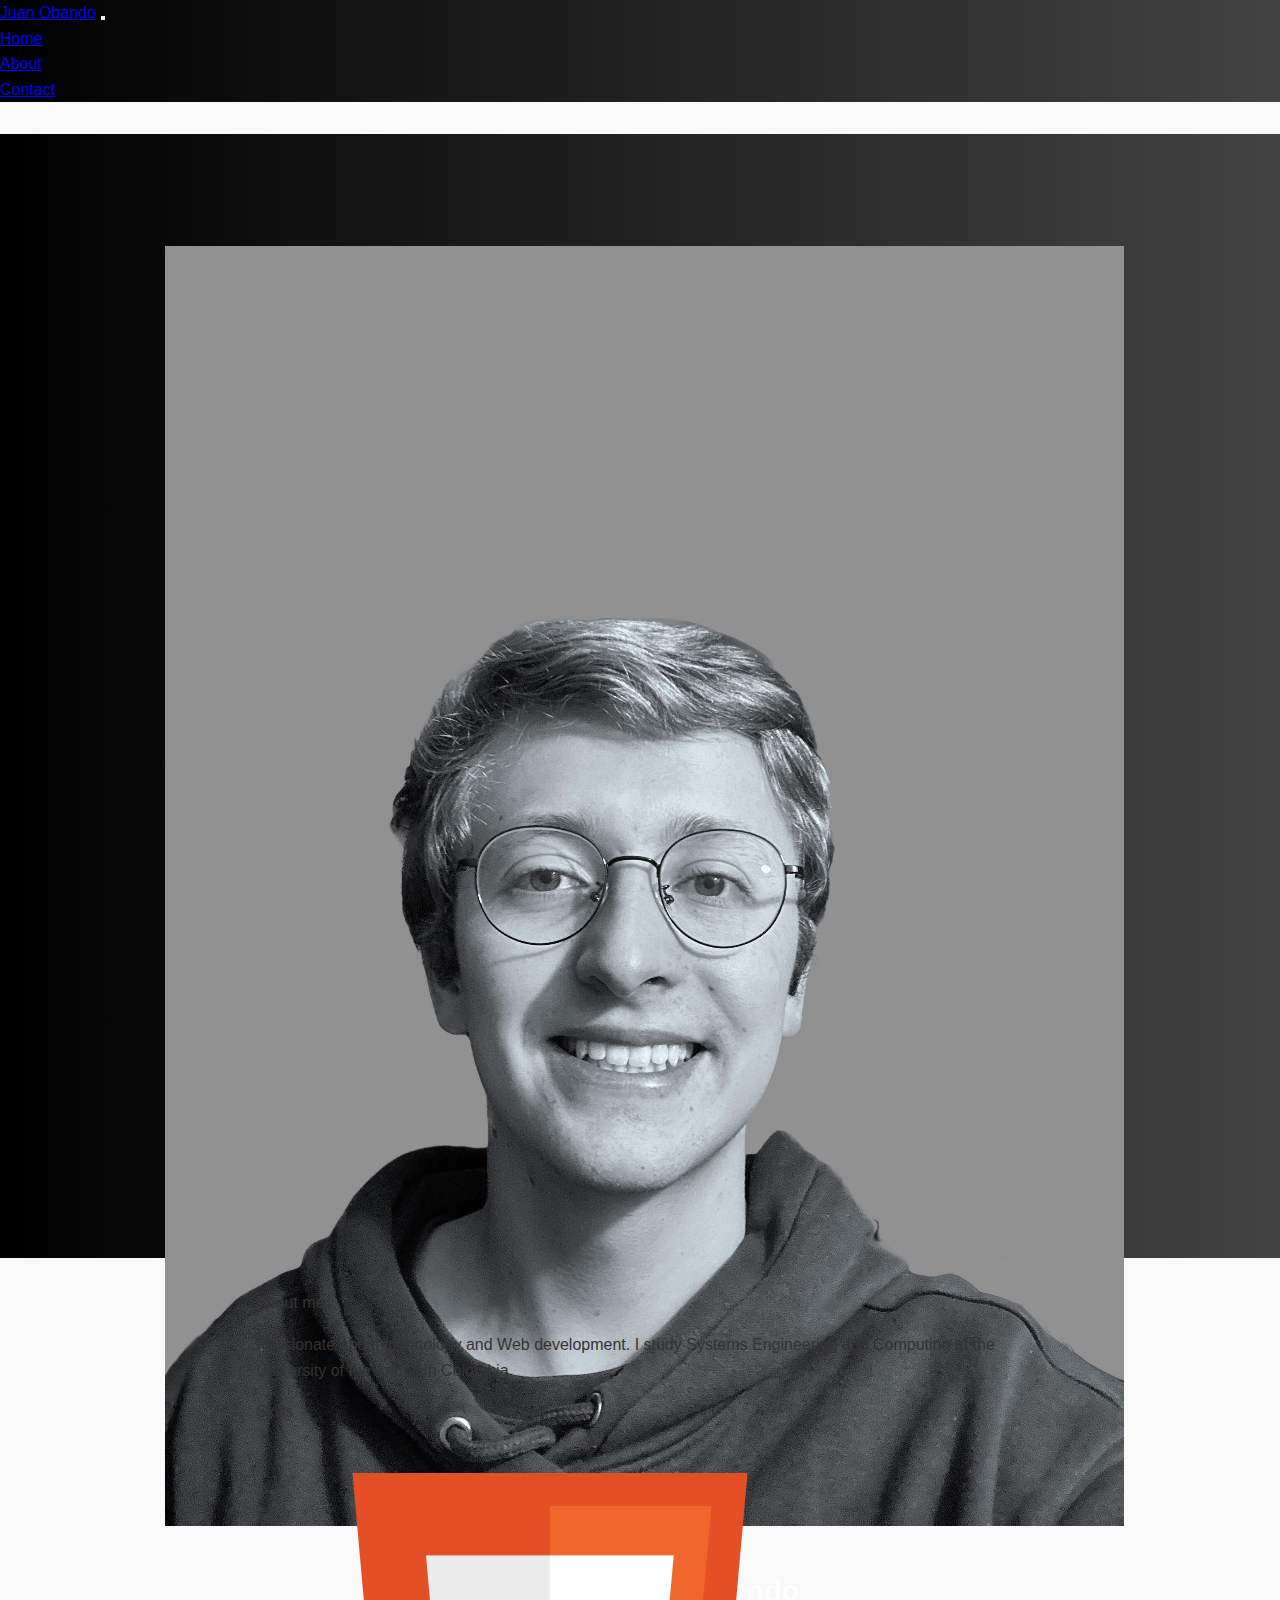
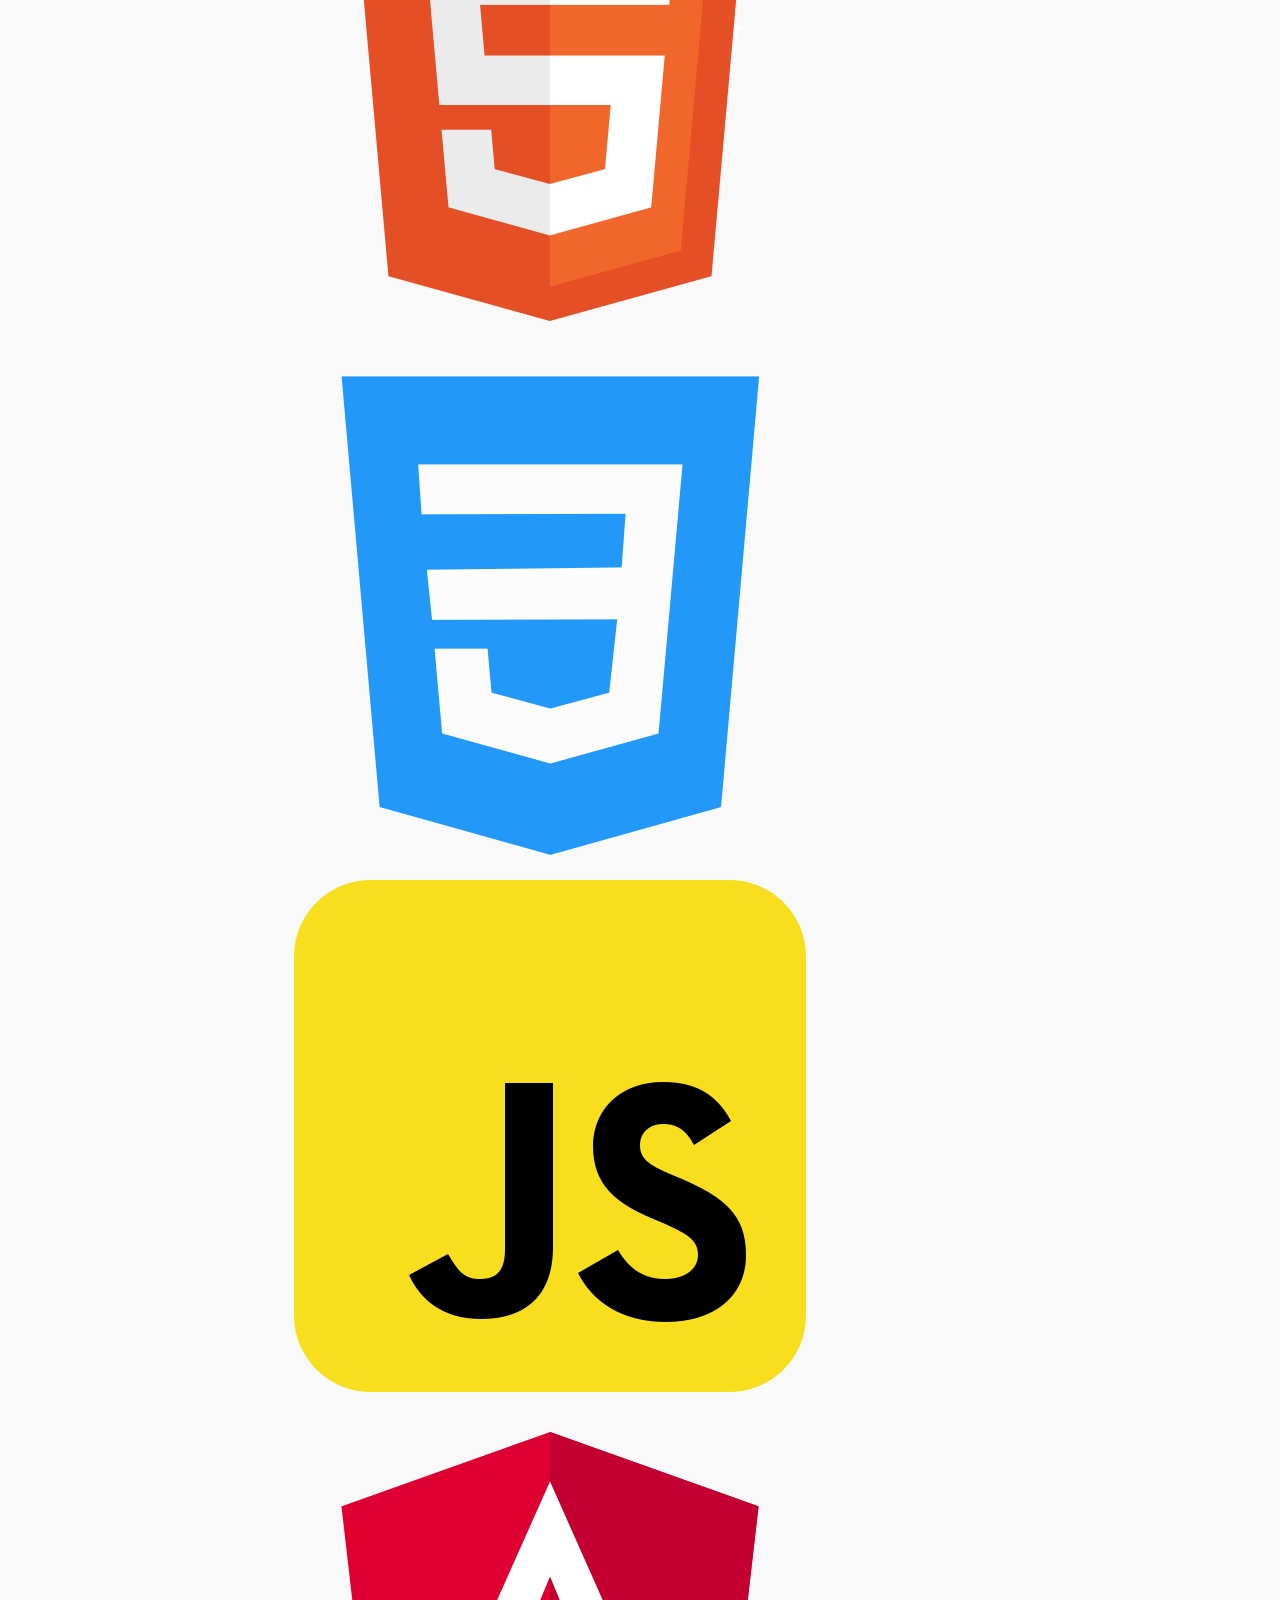
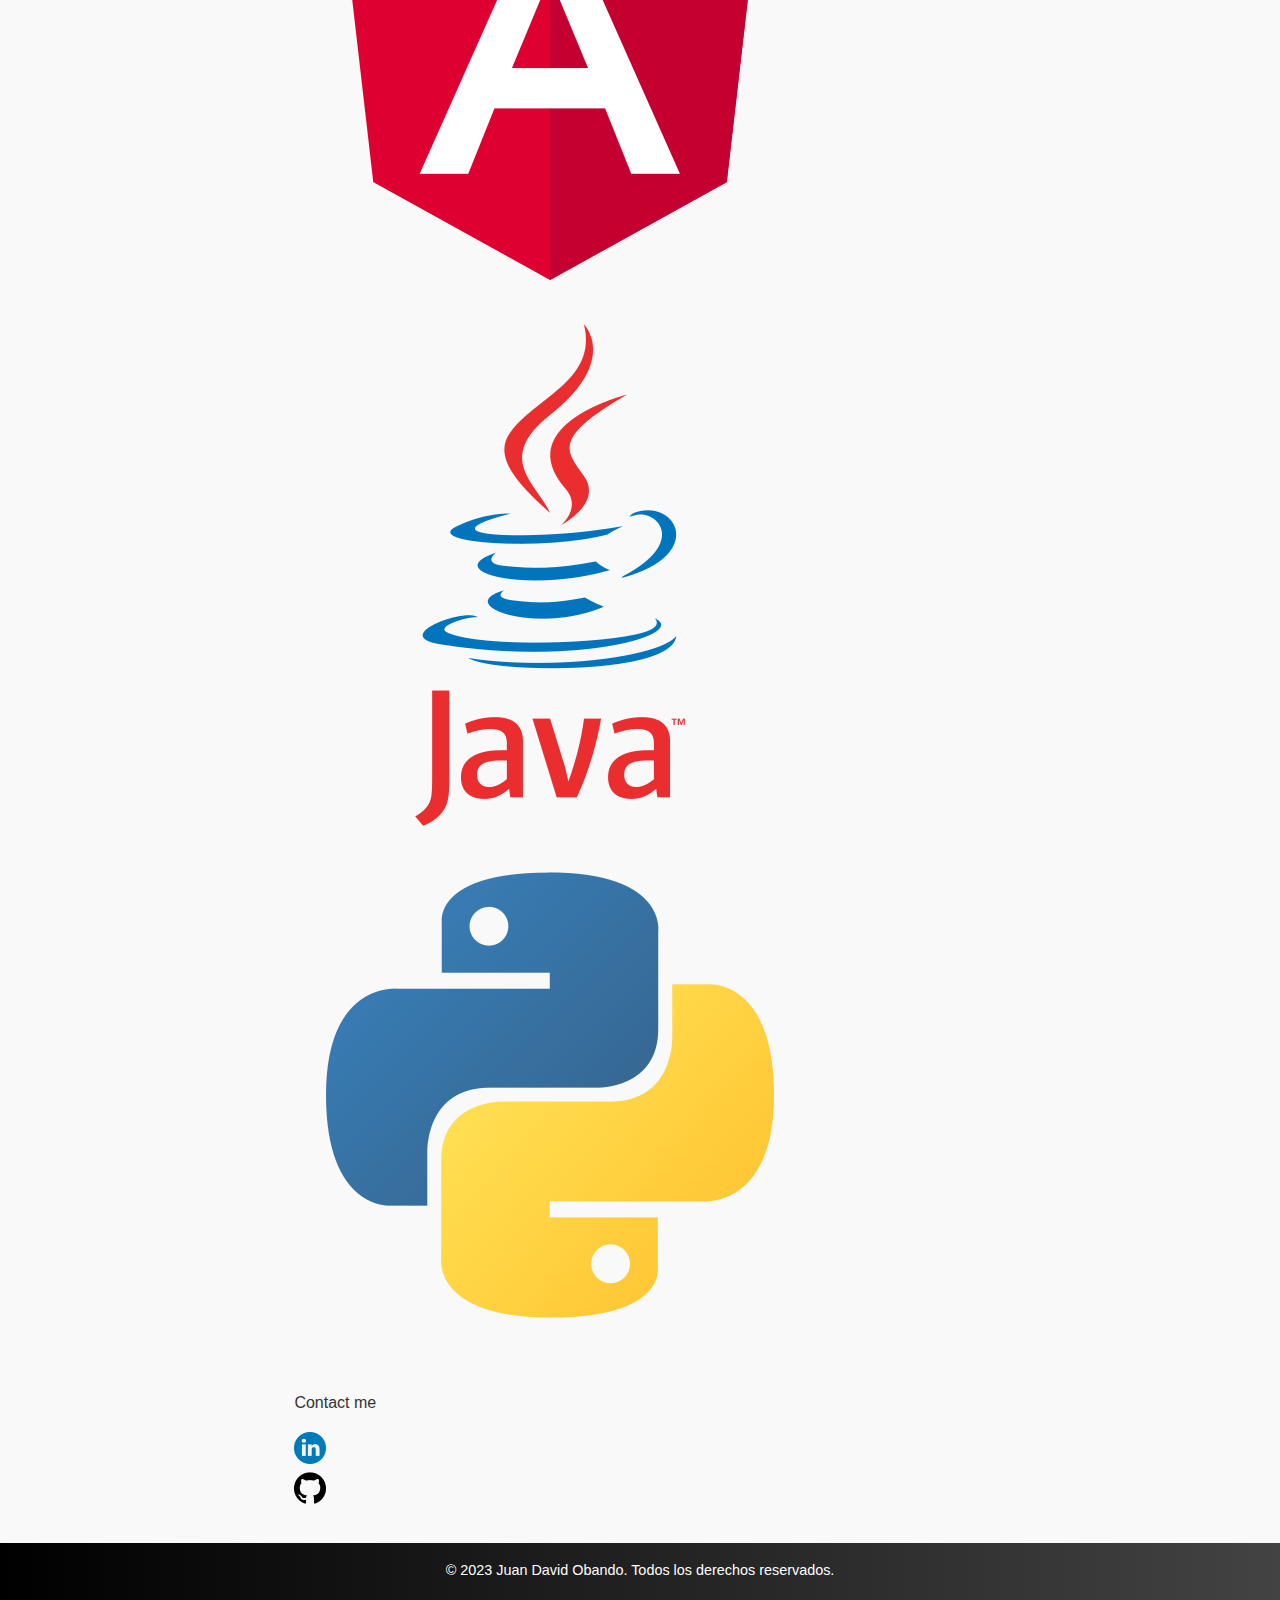
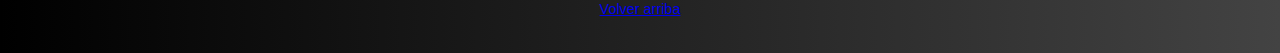
<file: docs/index.html>
<!DOCTYPE html>
<html lang="en">
  <head>
    <meta charset="UTF-8" />
    <meta http-equiv="X-UA-Compatible" content="IE=edge" />
    <meta name="viewport" content="width=device-width, initial-scale=1.0" />
    <title>Juan David Obando - Portfolio</title>
    <link
      href="https://cdn.jsdelivr.net/npm/bootstrap@5.3.0/dist/css/bootstrap.min.css"
      rel="stylesheet"
      integrity="sha384-9ndCyUaIbzAi2FUVXJi0CjmCapSmO7SnpJef0486qhLnuZ2cdeRhO02iuK6FUUVM"
      crossorigin="anonymous"
    />
    <link rel="preconnect" href="https://fonts.googleapis.com" />
    <link rel="preconnect" href="https://fonts.gstatic.com" crossorigin />
    <link
      href="https://fonts.googleapis.com/css2?family=Poppins:wght@400;700&display=swap"
      rel="stylesheet"
    />
    <link rel="stylesheet" href="assets/styles.css" />
  </head>
  <body id = "top">
    <nav
      id="navbar"
      class="navbar navbar-expand-lg bg-body-tertiary fixed-top"
      style="
        background: #000000;
        background: linear-gradient(
          90deg,
          #000000,
          #434343
        );
      "
    >
      <div class="container-fluid">
        <a class="navbar-brand text-white" href="#">Juan Obando</a>
        <button
          class="navbar-toggler"
          type="button"
          data-bs-toggle="collapse"
          data-bs-target="#navbarNav"
          aria-controls="navbarNav"
          aria-expanded="false"
          aria-label="Toggle navigation"
        >
          <span class="navbar-toggler-icon"></span>
        </button>
        <div class="collapse navbar-collapse" id="navbarNav">
          <ul class="navbar-nav ms-auto">
            <li class="nav-item">
              <a class="nav-link active text-white" aria-current="page" href="#"
                >Home</a
              >
            </li>
            <li class="nav-item">
              <a class="nav-link text-white" href="#about">About</a>
            </li>
            <li class="nav-item">
              <a class="nav-link text-white" href="#contact">Contact</a>
            </li>
          </ul>
        </div>
      </div>
    </nav>

    <header
      style="
        background: #0f2027;
        background: linear-gradient(
          90deg,
          #000000,
          #434343
        );
      "

      
    >


    
      <div class="container d-flex align-items-center" style="height: 100vh">
        <div class="row align-items-center">
          <div class="col-3">
            <img src="images/yo.jpg" alt="Foto de perfil" class="profile-pic" />

          </div>
          <div class="col-1"></div>
          <div class="col-8">
            <h2 class="text-white">Hi</h2>
            <h1 class="text-white display-1">I'm Juan David Obando</h1>
            <h2 class="text-white">Fullstack Developer</h2>
          </div>
        </div>
      </div>
    </header>




    

    <section id="about">
      <div class="container-fluid p-5">
        <div class="row">
          <div class="col-md-6">
            <p class="h3">About me</p>
            <p>
              Passionate about technology and Web development. I study Systems
              Engineering and Computing at the University of the Andes in
              Colombia.
            </p>
          </div>
          <div class="col-md-6">
            <p class="h3">Skills</p>
            <div class="container mb-2">
              <div class="row">
                <div class="col-md-3 skill">
                  <img class="w-100" src="./images/html.png" alt="HTML" />
                </div>
                <div class="col-md-3 skill">
                  <img class="w-100" src="./images/css.png" alt="CSS" />
                </div>
                <div class="col-md-3 skill">
                  <img
                    class="w-100"
                    src="./images/javascript.png"
                    alt="JavaScript"
                  />
                </div>
                <div class="col-md-3 skill">
                  <img class="w-100" src="./images/angular.png" alt="Angular" />
                </div>
              </div>
              <div class="row">
                <div class="col-md-3 skill">
                  <img src="./images/java.png" alt="Java" class="w-100" />
                </div>
                <div class="col-md-3 skill">
                  <img src="./images/python.png" alt="Python" class="w-100" />
                </div>
              </div>
            </div>
          </div>
        </div>
      </div>
    </section>

   

    <section id="contact" class="py-5 text-center">
      <div class="container">
        <p class="h3">Contact me</p>
        <div class="row">
          <div class="col">
            <a
              href="https://www.linkedin.com/in/juan-david-obando-novoa-b775ab325/"
              target="_blank"
              class="btn btn-lg"
            >
              <img src="./images/linkedin.png" alt="" />
            </a>
          </div>
          <div class="col">
            <a
              href="https://github.com/Juan-David-Obando-Novoa"
              target="_blank"
              class="btn btn-lg"
            >
              <img src="./images/github.png" alt="" />
            </a>
          </div>
        </div>
      </div>
    </section>

    <footer class="py-3",       style="
        background: #0f2027;
        background: linear-gradient(
          90deg,
          #000000,
          #434343
        );
      "

      
    >
      <div class="container text-center">
        <p>© 2023 Juan David Obando. Todos los derechos reservados.</p>
        <p>
          <a href="#top" class="text-white text-decoration-none"
            >Volver arriba</a
          >
        </p>
      </div>
    </footer>

    <script
      src="https://cdn.jsdelivr.net/npm/bootstrap@5.3.0/dist/js/bootstrap.bundle.min.js"
      integrity="sha384-geWF76RCwLtnZ8qwWowPQNguL3RmwHVBC9FhGdlKrxdiJJigb/j/68SIy3Te4Bkz"
      crossorigin="anonymous"
    ></script>
  </body>
</html>
</file>
<file: docs/assets/styles.css>
/* ===========================
   1. Reset / Base
   =========================== */
   * {
    margin: 0;
    padding: 0;
    box-sizing: border-box;
  }
  
  html, body {
    height: 100%;
    font-family: 'Segoe UI', Tahoma, Geneva, Verdana, sans-serif;
    background-color: #f9f9f9;
    color: #333;
  }
  
  /* ===========================
     2. Variables (opcional si usas :root)
     =========================== */
  :root {
    --primary-color: #2c3e50;
    --secondary-color: #3498db;
    --text-color: #333;
    --bg-color: #f9f9f9;
    --font-main: 'Segoe UI', sans-serif;
  }
  
  /* ===========================
     3. Layout global
     =========================== */
  body {
    line-height: 1.6;
    overflow-x: hidden;
  }
  
  .container {
    width: 90%;
    max-width: 1200px;
    margin: 0 auto;
  }
  
  /* ===========================
     4. Tipografía
     =========================== */

  
  p {
    margin-bottom: 1rem;
  }
  
  /* ===========================
     5. Header
     =========================== */
  header {
    text-align: center;
    padding: 7rem;
    background-color: var(--primary-color);
    color: white;
    margin-top: 2rem;
    font-size: 0.9rem;
  }
  /* ===========================
     6. Secciones
     =========================== */
  section {
    margin: 2rem auto;
    padding: 0 1rem;
    max-width: 800px;
  }
  
  section h3 {
    border-bottom: 2px solid var(--primary-color);
    margin-bottom: 1rem;
    padding-bottom: 0.5rem;
  }
  
  /* ===========================
     7. Habilidades / Icons
     =========================== */
  .skills {
    display: flex;
    flex-wrap: wrap;
    justify-content: center;
    gap: 1rem;
  }
  
  .skills img {
    height: 40px;
    transition: transform 0.2s ease;
  }
  
  .skills img:hover {
    transform: scale(1.2);
  }
  
  /* ===========================
     8. Contacto
     =========================== */
  .contact {
    text-align: center;
    margin-top: 1rem;
  }
  
  .contact a {
    margin: 0 1rem;
    color: var(--primary-color);
    text-decoration: none;
    font-weight: bold;
  }
  
  .contact a:hover {
    text-decoration: underline;
  }
  
  /* ===========================
     9. Footer
     =========================== */
  footer {
    text-align: center;
    padding: 1rem;
    background-color: var(--primary-color);
    color: white;
    margin-top: 2rem;
    font-size: 0.9rem;
  }
</file>
